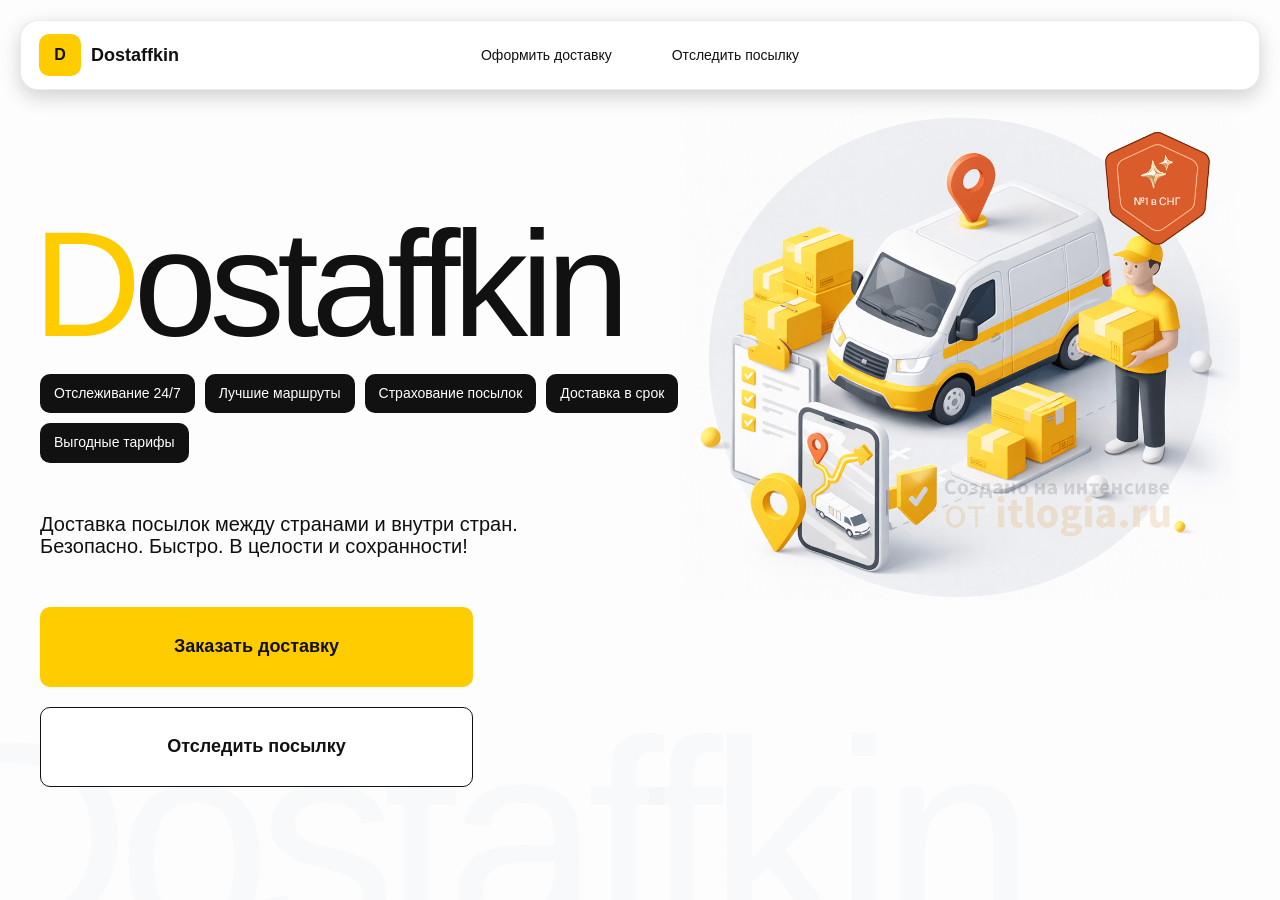
<file: index.html>
<!doctype html>
<html lang="ru">
<head>
    <meta charset="utf-8" />
    <meta name="viewport" content="width=device-width,initial-scale=1,maximum-scale=1,user-scalable=0" />
    <title>Dostaffkin — Доставка посылок между странами и внутри стран. Безопасно. Быстро. В целости и сохранности!</title>
    <link rel="stylesheet" href="styles/base.css" />
    <link rel="stylesheet" href="styles/base_adaptive.css" />
    <link rel="stylesheet" href="styles/index.css" />
    <link rel="stylesheet" href="styles/index_adaptive.css" />
</head>
<body>
    
    <div class="container">
        <header class="header">
            <a class="header-brand" href="#">
                <div class="header-logo">D</div>
                <div class="header-title">Dostaffkin</div>
            </a>
            <nav class="header-menu">
                <a class="header-link" href="./order.html">Оформить <span>доставку</span></a>
                <a class="header-link" href="./track.html">Отследить <span>посылку</span></a>
            </nav>
        </header>
        <main class="main">
            <section class="main-info">
                <div class="main-title">
                    <span>D</span>ostaffkin
                </div>
                <div class="main-features">
                    <div class="main-feature">Отслеживание 24/7</div>
                    <div class="main-feature">Лучшие маршруты</div>
                    <div class="main-feature">Страхование посылок</div>
                    <div class="main-feature">Доставка в срок</div>
                    <div class="main-feature">Выгодные тарифы</div>
                </div>
                <div class="main-description">
                    Доставка посылок между странами и внутри стран.
                    Безопасно. Быстро. В целости и сохранности!
                </div>
                <div class="main-actions">
                    <a class="button" type="button" href="./order.html">Заказать доставку</a>
                    <a class="button button-white" type="button" href="./track.html">Отследить посылку</a>
                </div>
            </section>
            <div class="main-title-ghost">Dostaffkin</div>
            <section class="main-image">
                <img src="images/main-image.png" alt="Main image" />
            </section>
        </main>
    </div>
</body>
</html>
</file>
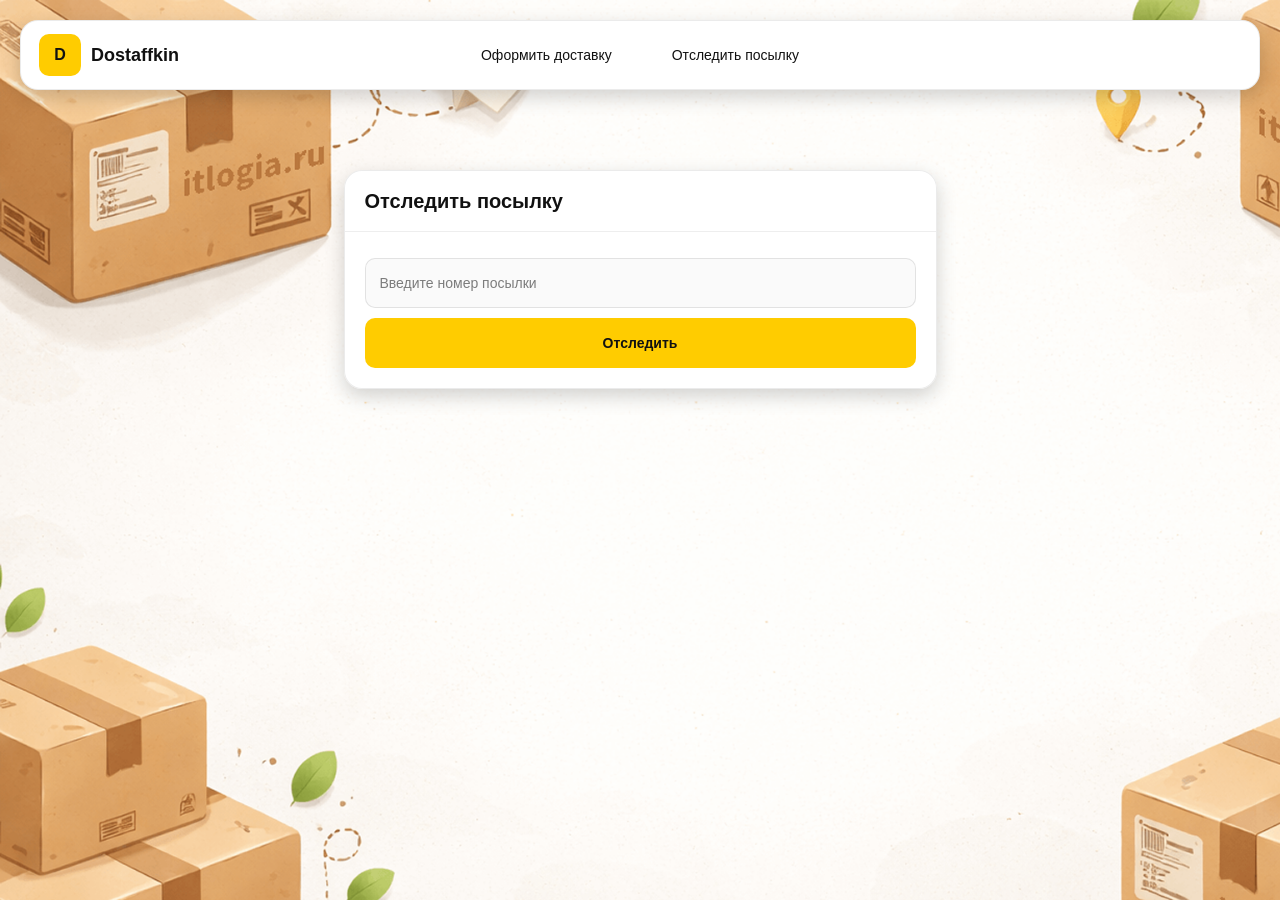
<file: track.html>
<!doctype html>
<html lang="ru">
<head>
    <meta charset="utf-8" />
    <meta name="viewport" content="width=device-width,initial-scale=1,maximum-scale=1,user-scalable=0" />
    <title>Отследить посылку</title>
    <link rel="stylesheet" href="styles/base.css" />
    <link rel="stylesheet" href="styles/base_adaptive.css" />

    <link rel="stylesheet" href="styles/track.css" />
    <link rel="stylesheet" href="styles/track_adaptive.css" />
</head>
<body>
    <div class="container">
        <header class="header">
            <a class="header-brand" href="./index.html">
                <div class="header-logo">D</div>
                <div class="header-title">Dostaffkin</div>
            </a>
            <nav class="header-menu">
                <a class="header-link" href="./order.html">Оформить <span>доставку</span></a>
                <a class="header-link" href="#">Отследить <span>посылку</span></a>
            </nav>
        </header>
        <main class="track-content">
            <section class="track-card track-search">
                <div class="track-title">Отследить посылку</div>
                <div class="track-action">
                    <div class="main-field track-field">
                        <input id="trackNumber" placeholder="Введите номер посылки" autocomplete="off" />
                    </div>
                    <button id="trackButton" class="button track-button" type="button">Отследить</button>
                </div>
            </section>
            <section class="track-card track-result" id="trackResult">
                <div class="track-result-header">
                    <div class="track-id" id="trackIdValue"></div>
                    <div class="track-routes">
                        <div class="track-route">
                            <div class="track-route-pin">
                                <svg xmlns="http://www.w3.org/2000/svg" fill="none" viewBox="0 0 24 24" stroke-width="1.5"
                                     stroke="orange" class="size-6">
                                    <path stroke-linecap="round" stroke-linejoin="round"
                                          d="M15 10.5a3 3 0 1 1-6 0 3 3 0 0 1 6 0Z" />
                                    <path stroke-linecap="round" stroke-linejoin="round"
                                          d="M19.5 10.5c0 7.142-7.5 11.25-7.5 11.25S4.5 17.642 4.5 10.5a7.5 7.5 0 1 1 15 0Z" />
                                </svg>
                            </div>
                            <div class="track-route-address" id="trackFromValue">
                                Откуда: Москва, улица Арбат, 1
                            </div>
                        </div>
                        <div class="track-route track-route-arrow">
                            <svg xmlns="http://www.w3.org/2000/svg" fill="none" viewBox="0 0 24 24" stroke-width="1.5"
                                 stroke="currentColor" class="size-6">
                                <path stroke-linecap="round" stroke-linejoin="round"
                                      d="M19.5 13.5 12 21m0 0-7.5-7.5M12 21V3" />
                            </svg>
                        </div>
                        <div class="track-route">
                            <div class="track-route-pin">
                                <svg xmlns="http://www.w3.org/2000/svg" fill="none" viewBox="0 0 24 24" stroke-width="1.5"
                                     stroke="green" class="size-6">
                                    <path stroke-linecap="round" stroke-linejoin="round"
                                          d="M15 10.5a3 3 0 1 1-6 0 3 3 0 0 1 6 0Z" />
                                    <path stroke-linecap="round" stroke-linejoin="round"
                                          d="M19.5 10.5c0 7.142-7.5 11.25-7.5 11.25S4.5 17.642 4.5 10.5a7.5 7.5 0 1 1 15 0Z" />
                                </svg>
                            </div>
                            <div class="track-route-address" id="trackToValue">
                                Куда: Минск, проспект Независимости, 58
                            </div>
                        </div>
                    </div>
                </div>
                <div class="track-info">
                    <div class="track-status-title">Статус данной посылки:</div>
                    <div class="track-status-list" id="trackStatusList">


                        

                    </div>
                </div>
            </section>

        </main>

    </div>
    <script src="scripts/track.js"></script>
</body>
</html>
</file>
<file: styles/base.css>
*, *::before, *::after {    box-sizing: border-box;}

@font-face {
    font-family: "Roboto";
    src: url("../fonts/Roboto-Regular.ttf");
    font-weight: normal;
}

@font-face {
    font-family: "Roboto";
    src: url("../fonts/Roboto-Bold.ttf");
    font-weight: bold;
}

@font-face {
    font-family: "Roboto";
    src: url("../fonts/Roboto-Medium.ttf");
    font-weight: 500;
}
html, body {
    margin: 0;
    color: #111111;
    font-family: Arial, sans-serif !important;
}

body {
    background: #FDFDFD;
}

.header {
    border-radius: 18px;
    box-shadow: 0 7px 20px 0 #0000002E;
    backdrop-filter: blur(10px);
    background: #ffffff;
    left: 20px;
    border: 1px solid rgba(0, 0, 0, 0.08);
    position: fixed;
    right: 20px;
    top: 20px;
    padding: 14px 18px;
    height: 70px;
    display: flex;
    align-items: center;
    z-index: 6;
}
.header-brand {
    display: flex;
    align-items: center;
    text-decoration: none;
    gap: 10px;
}

.header-logo {
    width: 42px;
    height: 42px;
    border-radius: 10px;
    background: #FFCC00;
    display: grid;
    place-items: center;
    font-weight: bold;
    color: #111;
}

.header-title {
    font-size: 18px;
    font-weight: bold;
    color: #111111;
    text-decoration: none;
}
.button {
    border: 0;
    outline: none;
    height: 44px;
    border-radius: 10px;
    font-size: 14px;
    font-weight: bold;
    cursor: pointer;
    font-family: inherit;
    transition: transform .08s ease, opacity .12s ease;
    background: #ffcc00;
    color: #111111;
    text-align: center;
    text-decoration: none;
}
.header-menu {
    display: flex;
    align-items: center;
    gap: 60px;
    margin: 0;
    position: absolute;
    left: 50%;
    transform: translateX(-50%);
}

.header-link {
    font-size: 14px;
    color: #111111;
    text-decoration: none;
}
    .button:hover {
        background-color: #E5BC19;
    }

    .button:disabled {
        cursor: not-allowed;
        background-color: #FADE6E;
        color: #787878;
        transform: none;
    }

    .button.button-white {
        background: #ffffff;
        border: 1px solid #111111;
    }

        .button.button-white:hover {
            background: rgb(241 241 241);
        }
.main-field {
    display: flex;
    align-items: center;
    margin-top: 6px;
    gap: 10px;
    border: 1px solid #1111111A;
    background: #FAFAFA;
    border-radius: 10px;
    padding: 10px 12px;
    position: relative;
    box-sizing: border-box;
    height: 50px;
}

    .main-field.textarea {
        height: auto;
    }

.main-pin {
    width: 28px;
    height: 28px;
    border-radius: 10px;
    background: rgba(17, 17, 17, 0.08);
    display: grid;
    place-items: center;
    flex: 0 0 auto;
    position: relative;
}

    .main-pin::before {
        content: "";
        width: 8px;
        height: 8px;
        border-radius: 999px;
        background: orange;
        opacity: .75;
        display: block;
    }

.main-field:last-child .main-pin::before {
    background: green;
    opacity: .85;
}

input, textarea {
    width: 100%;
    border: 0;
    outline: none;
    background: transparent;
    font-size: 14px;
    color: #111111;
    font-family: inherit;
}

textarea {
    resize: vertical;
    min-height: 72px;
    padding: 2px 0;
}

    input::placeholder, textarea::placeholder {
        color: #7C7C7C;
    }

.main-field:focus-within {
    border-color: rgba(0, 0, 0, 0.20);
    box-shadow: 0 0 0 4px rgba(255, 204, 0, 0.35);
    background: rgba(255, 255, 255, 0.75);
}
</file>
<file: styles/base_adaptive.css>
@media (max-width: 767px) {
    .header {
        left: 10px;
        right: 10px;
        top: 10px;
    }

    .header-link span {
        display: none;
    }

    .header-menu {
        gap: 20px;
        justify-content: flex-start;
        margin: 0 0 0 30px;
        position: static;
        transform: none;
    }
}

@media (max-width: 420px) {
    .header-title {
        display: none;
    }
}

@media (max-width: 374px) {
    .header-menu {
        gap: 10px;
        margin: 0 0 0 10px;
    }
}
</file>
<file: styles/index.css>
.container {
    overflow: hidden;
    min-height: 100vh;
}
.main {
    padding: 111px 40px 40px;
    position: relative;
    display: flex;
}
.main-info {
    max-width: 840px;
    width: 100%;
    position: relative;
}
.main-info {
    max-width: 840px;
    width: 100%;
    position: relative;
}
.main-title {
    margin-top: 98px;
    font-weight: 500;
    font-size: 200px;
    line-height: 1;
    letter-spacing: -0.05em;
    color: #111111;
    left: -15px;
    position: relative;
}

    .main-title span {
        color: #ffcc00;
    }
.main-features {
    margin-top: 15px;
    display: flex;
    flex-wrap: wrap;
    gap: 10px;
}

.main-feature {
    background: #111111;
    color: #ffffff;
    padding: 12px 14px;
    font-weight: 500;
    font-size: 14px;
    line-height: 1.1;
    border-radius: 10px;
}
.main-description {
    margin-top: 50px;
    max-width: 500px;
    font-size: 20px;
    line-height: 1.1;
    color: #111111;
}
.main-actions {
    margin-top: 50px;
    display: flex;
    flex-direction: column;
    gap: 20px;
}

    .main-actions .button {
        height: 80px;
        width: 433px;
        font-size: 18px;
        font-weight: bold;
        place-items: center;
        display: grid;
    }
.main-title-ghost {
    position: absolute;
    z-index: -1;
    left: -70px;
    bottom: -150px;
    font-weight: 500;
    font-size: 278px;
    line-height: 1;
    letter-spacing: -0.05em;
    color: #ECEDF04D;
}
.main-image {
    width: 1024px;
    top: 100px;
    z-index: -2;
}

    .main-image img {
        width: 100%;
        max-width: 1024px;
        height: auto;
        display: block;
    }
</file>
<file: styles/index_adaptive.css>
@media (max-width: 1760px) {
    .main-title {
        font-size: 150px;
        left: -7px;
    }

    .main-info {
        max-width: 640px;
    }
}
@media (max-width: 1200px) {
    .main-info {
        max-width: 540px;
    }

    .main {
        padding: 111px 20px 20px;
    }

    .main-title {
        font-size: 120px;
        left: -4px;
    }

    .main-title-ghost {
        font-size: 220px;
    }
}
@media (max-width: 1024px) {
    .main-title {
        margin-top: 30px;
    }

    .main {
        flex-direction: column-reverse;
    }

    .main-image {
        max-width: 350px;
        position: absolute;
        left: 370px;
        top: 370px;
    }

    .main-info {
        max-width: 100%;
    }

    .main-actions {
        gap: 10px;
    }

        .main-actions .button {
            height: 50px;
            font-size: 14px;
            width: auto;
            max-width: 300px;
        }

    .main-description {
        max-width: 350px;
    }
}
@media (max-width: 570px) {
    .main-title {
        font-size: 88px;
    }

    .main-description {
        max-width: 100%
    }

    .main-actions {
        width: 100%;
    }

        .main-actions .button {
            width: 100%;
            max-width: 100%
        }

    .main-image {
        max-width: 650px;
        position: absolute;
        left: 170px;
        top: 70px;
        opacity: 0.2;
    }
}
@media (max-width: 400px) {
    .main-title {
        font-size: 70px;
    }
}
</file>
<file: styles/track.css>
.container {
    background: #F4F4F4 url("../images/track-bg.png");
    background-size: cover;
    min-height: 100vh;
    padding: 170px 0 50px 0;
}
.track-content {
    width: 593px;
    margin: 0 auto;
}
.track-card {
    width: 100%;
    border-radius: 18px;
    box-shadow: 0 7px 20px 0 #0000002E;
    backdrop-filter: blur(10px);
    background: rgba(255, 255, 255, 0.96);
    border: 1px solid rgba(0, 0, 0, 0.08);
}

.track-title {
    font-size: 20px;
    line-height: 100%;
    font-weight: bold;
    border-bottom: 1px solid #EEEEEE;
    padding: 20px;
}

.track-action {
    padding: 20px;
}

.track-button {
    width: 100%;
    height: 50px;
}

.track-field {
    margin-bottom: 10px;
}
.track-result {
    margin-top: 5px;
    display: none;
}

    .track-result.is-visible {
        display: block;
    }

.track-result-header {
    font-weight: bold;
    font-size: 14px;
    color: #111111;
    padding: 20px;
    border-bottom: 1px solid #EEEEEE;
}

.track-id {
    margin-bottom: 12px;
    font-size: 20px;
}

.track-routes {
    display: flex;
    flex-direction: column;
    gap: 10px;
    font-weight: normal;
}

.track-route {
    display: flex;
    align-items: center;
    gap: 10px;
}

.track-route-pin {
    width: 24px;
    height: 24px;
    flex-shrink: 0;
}

.track-route-arrow {
    padding: 15px 0;
    width: 24px;
    height: 24px;
}

.track-info {
    padding: 20px;
}

.track-status {
    display: flex;
    align-items: center;
    font-size: 12px;
    gap: 10px;
}

.track-status-title {
    font-size: 14px;
    color: #111111;
    margin-bottom: 20px;
}

.track-status-list {
    display: flex;
    flex-direction: column;
    gap: 15px;
}

.track-status-icon {
    width: 40px;
    height: 40px;
    border-radius: 50%;
    background: rgba(17, 17, 17, 0.08);
    display: grid;
    place-items: center;
    flex: 0 0 auto;
}

.track-status.created .track-status-icon {
    background-color: #F1CB00;
}

.track-status.in-way .track-status-icon {
    background-color: #F08A11;
}

.track-status.ready .track-status-icon {
    background-color: #A35D0A;
}

.track-status.done .track-status-icon {
    background-color: #37C93B;
}

.track-status-text {
    display: flex;
    align-items: center;
    justify-content: space-between;
    color: #111111;
    font-size: 12px;
    flex: 1;
}

.track-status-date {
    color: rgba(17, 17, 17, 0.55);
}
</file>
<file: styles/track_adaptive.css>
@media (max-width: 767px) {
    .container {
        padding: 130px 0 50px 0;
    }

    .track-content {
        width: 100%;
        padding-left: 10px;
        padding-right: 10px;
    }

    .track-result-header {
        padding: 20px;
    }
}
</file>
